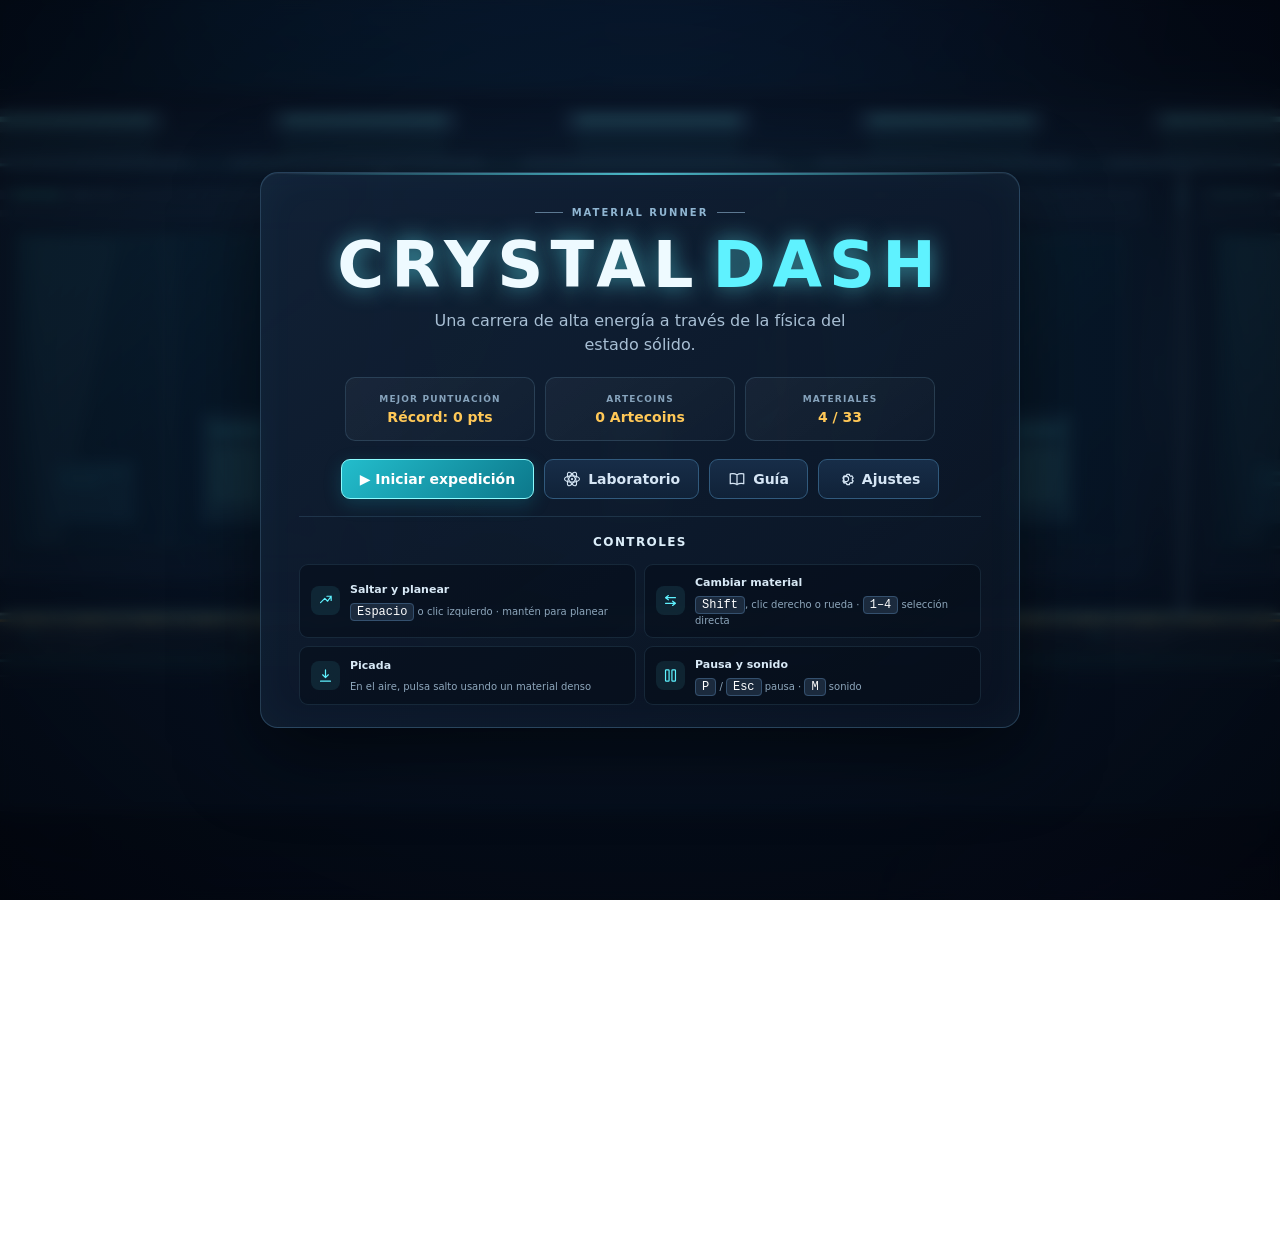
<file: index.html>
<!DOCTYPE html>
<html lang="es">
<head>
  <meta charset="UTF-8">
  <meta http-equiv="refresh" content="0; url=docs/">
  <meta name="viewport" content="width=device-width, initial-scale=1.0">
  <title>Crystal Dash</title>
  <script>
    window.location.replace("docs/" + window.location.search + window.location.hash);
  </script>
</head>
<body style="background:#070b12;color:#d6e6f5;font-family:sans-serif;display:flex;align-items:center;justify-content:center;height:100vh;margin:0;">
  <p>Cargando Crystal Dash... Si no redirige automáticamente, <a href="docs/" style="color:#5ff2ff;">haz clic aquí</a>.</p>
</body>
</html>
</file>
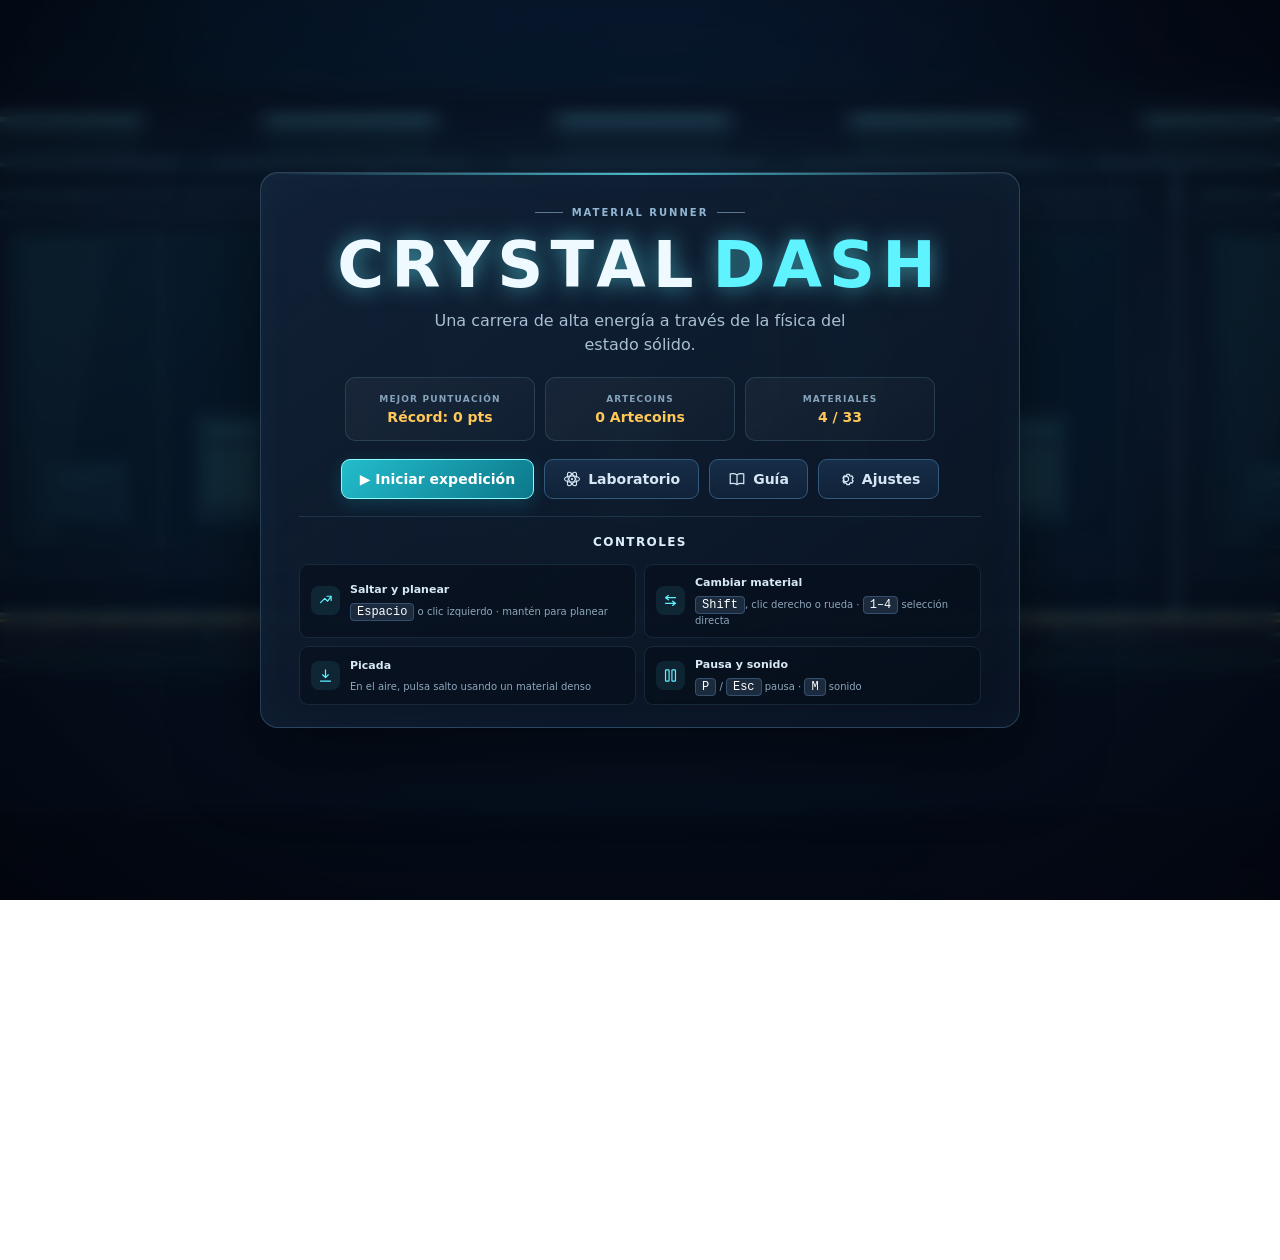
<file: docs/index.html>
<!DOCTYPE html>
<html lang="es">
<head>
<meta charset="UTF-8">
<meta name="viewport" content="width=device-width, initial-scale=1, user-scalable=no">
<title>Crystal Dash — Endless runner de ciencia de materiales</title>
<meta name="description" content="Endless runner táctico basado en propiedades reales de materiales (JARVIS-DFT).">
<link rel="stylesheet" href="css/style.css">
</head>
<body>
<div id="wrap">
  <canvas id="game" width="960" height="540"></canvas>

  <!-- Menú principal -->
  <section id="menu" class="overlay">
    <div class="panel center menu-panel">
      <div class="menu-copy">
        <div class="eyebrow"><span></span> MATERIAL RUNNER <span></span></div>
        <h1 class="logo">CRYSTAL<span>DASH</span></h1>
        <p class="tag">Una carrera de alta energía a través de la física del estado sólido.</p>
        <div class="stats-line">
          <div class="stat-card"><span class="stat-label">MEJOR PUNTUACIÓN</span><b id="menuBest"></b></div>
          <div class="stat-card"><span class="stat-label">ARTECOINS</span><b id="menuCredits"></b></div>
          <div class="stat-card"><span class="stat-label">MATERIALES</span><b id="menuMaterials"></b></div>
        </div>
        <div class="btns">
          <button id="btnPlay" class="primary">▶ Iniciar expedición</button>
          <button id="btnLab"><svg class="atom-icon" viewBox="0 0 24 24" aria-hidden="true"><ellipse cx="12" cy="12" rx="10" ry="4.2"/><ellipse cx="12" cy="12" rx="10" ry="4.2" transform="rotate(60 12 12)"/><ellipse cx="12" cy="12" rx="10" ry="4.2" transform="rotate(120 12 12)"/><circle cx="12" cy="12" r="1.5" class="nucleus"/></svg>Laboratorio</button>
          <button id="btnGuide"><svg class="book-icon" viewBox="0 0 24 24" aria-hidden="true"><path d="M12 6.5C9.7 4.8 6.5 4.4 3 5.2v13c3.5-.8 6.7-.4 9 1.3m0-13c2.3-1.7 5.5-2.1 9-1.3v13c-3.5-.8-6.7-.4-9 1.3m0-13v13"/></svg>Guía</button>
          <button id="btnSettings"><svg class="settings-icon" viewBox="0 0 24 24" aria-hidden="true"><path d="M12 8.5a3.5 3.5 0 1 0 0 7 3.5 3.5 0 0 0 0-7Z"/><path d="m19.4 13.5 1.1.8-1.5 2.6-1.3-.5a7.8 7.8 0 0 1-1.5.9l-.2 1.4h-3l-.3-1.4a7.8 7.8 0 0 1-1.6-.9l-1.3.5-1.5-2.6 1.1-.8a7 7 0 0 1 0-1.8l-1.1-.8 1.5-2.6 1.3.5a7.8 7.8 0 0 1 1.6-.9l.3-1.4h3l.2 1.4a7.8 7.8 0 0 1 1.5.9l1.3-.5 1.5 2.6-1.1.8a7 7 0 0 1 0 1.8Z" transform="translate(-1.4 -1.5) scale(1.12)"/></svg>Ajustes</button>
        </div>
      </div>
      <div class="controls">
        <h2>Controles</h2>
        <div class="control-grid">
          <div class="control-item"><span class="control-icon"><svg viewBox="0 0 24 24"><path d="M5 15l6-6 4 4 5-7M14 6h6v6"/></svg></span><span><b>Saltar y planear</b><small><kbd>Espacio</kbd> o clic izquierdo · mantén para planear</small></span></div>
          <div class="control-item"><span class="control-icon"><svg viewBox="0 0 24 24"><path d="M5 8h14M5 16h14M9 5l-4 3 4 3M15 13l4 3-4 3"/></svg></span><span><b>Cambiar material</b><small><kbd>Shift</kbd>, clic derecho o rueda · <kbd>1–4</kbd> selección directa</small></span></div>
          <div class="control-item"><span class="control-icon"><svg viewBox="0 0 24 24"><path d="M12 4v10M8 11l4 4 4-4M5 20h14"/></svg></span><span><b>Picada</b><small>En el aire, pulsa salto usando un material denso</small></span></div>
          <div class="control-item"><span class="control-icon"><svg viewBox="0 0 24 24"><rect x="5" y="4" width="5" height="16" rx="1"/><rect x="14" y="4" width="5" height="16" rx="1"/></svg></span><span><b>Pausa y sonido</b><small><kbd>P</kbd> / <kbd>Esc</kbd> pausa · <kbd>M</kbd> sonido</small></span></div>
          <div class="control-item touch-only"><span class="control-icon"><svg viewBox="0 0 24 24"><rect x="7" y="3" width="10" height="18" rx="2"/><path d="M10 17h4M12 7v6m-2-2 2 2 2-2"/></svg></span><span><b>Pantalla táctil</b><small>Lado izquierdo para saltar · lado derecho para cambiar material</small></span></div>
        </div>
      </div>
    </div>
  </section>

  <section id="settings" class="overlay hidden">
    <div class="panel center settings-panel">
      <header class="settings-head"><div class="eyebrow"><span></span> CONFIGURACIÓN DE AUDIO <span></span></div><h2>Ajustes</h2></header>
      <p class="settings-intro">Ajusta cada capa de audio por separado.</p>
      <label class="audio-control" for="musicVolume"><span><b>Banda sonora</b><small>Melodía 8 bits</small></span><output id="musicVolumeValue">70%</output><input id="musicVolume" type="range" min="0" max="100" value="70"></label>
      <label class="audio-control" for="effectsVolume"><span><b>Efectos de sonido</b><small>Acciones y ambientes</small></span><output id="effectsVolumeValue">75%</output><input id="effectsVolume" type="range" min="0" max="100" value="75"></label>
      <div class="btns"><button id="settingsBack" class="primary">Volver al menú</button></div>
    </div>
  </section>

  <!-- Laboratorio -->
  <section id="lab" class="overlay hidden">
    <div class="panel wide">
      <header class="lab-head">
        <h2>Laboratorio · Árbol Periódico</h2>
        <svg class="lab-atom-mark" viewBox="0 0 24 24" role="img" aria-label="Átomo"><ellipse cx="12" cy="12" rx="10" ry="4.2"/><ellipse cx="12" cy="12" rx="10" ry="4.2" transform="rotate(60 12 12)"/><ellipse cx="12" cy="12" rx="10" ry="4.2" transform="rotate(120 12 12)"/><circle cx="12" cy="12" r="1.5" class="nucleus"/></svg>
        <div class="credits"><span class="artecoin-symbol" aria-hidden="true">A</span> <b id="labCredits">0</b> <small>Artecoins</small></div>
        <button id="labBack">✕</button>
      </header>
      <nav class="lab-tabs" role="tablist" aria-label="Secciones del laboratorio">
        <button id="labMaterialsTab" class="active" role="tab" aria-selected="true">Materiales</button>
        <button id="labSoundtrackTab" role="tab" aria-selected="false">Soundtracks</button>
      </nav>
      <section id="labMaterialsView" class="lab-view" role="tabpanel">
        <div class="loadout-row">
          <span class="loadout-title">Carrusel equipado <small>· doble clic en un material para intercambiarlo</small></span>
          <div id="loadout"></div>
          <small>Clic en una ranura para vaciarla · máx. 4</small>
        </div>
        <div class="lab-body">
          <div id="matGrid"></div>
          <aside id="matDetail"></aside>
        </div>
      </section>
      <section id="labSoundtrackView" class="lab-view hidden" role="tabpanel">
        <div class="soundtrack-store" aria-labelledby="soundtrackTitle">
          <div class="soundtrack-heading"><div><h3 id="soundtrackTitle">Biblioteca sonora</h3><p>Pistas sintetizadas del juego. Pulsa el botón para escuchar una muestra.</p></div><span class="soundtrack-wallet"><span class="artecoin-symbol" aria-hidden="true">A</span> <b id="soundtrackCredits">0</b> Artecoins</span></div>
          <div id="soundtrackList" class="soundtrack-list"></div>
        </div>
      </section>
    </div>
  </section>

  <!-- Guía -->
  <section id="guide" class="overlay hidden">
    <div class="panel wide scroll">
      <header class="lab-head"><h2>Guía de campo</h2><button id="guideBack">✕</button></header>
      <p class="guide-intro">Consulta las propiedades del cristal para elegir cómo moverte, qué zonas resistir y cuándo cambiar de material.</p>
      <div class="guide-content">
        <section class="guide-section"><h3>Movimiento y resistencia</h3><div class="guide-grid">
          <article><h4>Densidad ρ · gravedad</h4><p>g<sub>eff</sub> = g₀·(ρ/ρ<sub>ref</sub>)<sup>0.45</sup>. Materiales ligeros (Li, grafeno) saltan alto y <b>planean</b> si mantienes salto. Densos (Pb, W, Os) caen en <b>picada</b>: pulsa salto en el aire o cambia a ellos en el ápice.</p></article>
          <article><h4>Módulo volumétrico B · bloques</h4><p>Si B<sub>jugador</sub> &gt; B<sub>obstáculo</sub>, pulverizas el bloque y sumas combo. El contorno <span class="ok">verde</span> indica que tu material puede romperlo.</p></article>
          <article><h4>Módulo de corte G · sierras</h4><p>Los discos de corte se rompen si el módulo G de tu material supera el del obstáculo.</p></article>
          <article><h4>Ductilidad · caídas</h4><p>El cociente de Pugh B/G menor que 1.75 indica fragilidad. Diamante y SiC pueden astillarse en caídas fuertes; cambia a un metal dúctil (Cu, Au) antes de aterrizar.</p></article>
        </div></section>
        <section class="guide-section"><h3>Zonas del laboratorio</h3><div class="guide-grid">
          <article><h4>Temperatura y κ · horno y frío</h4><p>dT/dt depende de la conductividad térmica κ. En plasma prueba aislantes como ZrO₂; si T alcanza el punto de fusión, el material se funde. Un buen conductor al entrar sobrecalentado en criogenia puede activar <b>Thermal Flush</b>.</p></article>
          <article><h4>Bandgap Eg · arcos voltaicos</h4><p>Los metales (Eg = 0) cargan el capacitor y pueden sufrir sobrecarga Joule. Los aislantes (Eg &gt; 3 eV) son inmunes. Los semiconductores conducen al calentarse y pueden sufrir ruptura dieléctrica en frío.</p></article>
          <article><h4>Capacitor · escudo</h4><p>Con al menos 50 % de energía, el escudo absorbe un impacto mortal y consume la mitad de la carga disponible.</p></article>
          <article><h4>Magnetismo μB · campos</h4><p>Bajo un electroimán, un ferromagnético suficientemente fuerte puede adherirse al techo. Por encima de su temperatura de Curie pierde magnetismo; el Gd es ferromagnético bajo 293 K.</p></article>
          <article><h4>Superconductividad Tc · Meissner</h4><p>Si la zona o el material está por debajo de Tc, el estado Meissner permite levitar sobre pinchos y ácido y conservar energía. Referencias: LN₂ 77 K, hielo seco 195 K, He 4.2 K y He-II 1.8 K.</p></article>
        </div></section>
        <section class="guide-section"><h3>Materiales especiales</h3><div class="guide-grid">
          <article><h4>Metaestabilidad · ehull</h4><p>Con ehull &gt; 0.05 eV/átomo, el material puede tener estadísticas alteradas durante un tiempo limitado y luego sufrir una transición de fase. En materiales 2D, la energía de exfoliación de JARVIS se usa como referencia.</p></article>
          <article><h4>Cristales dopantes</h4><p>Recógelos para transformarte durante 8 s en el compuesto indicado, aunque todavía no lo hayas sintetizado.</p></article>
          <article><h4>Datos del laboratorio</h4><p>Los materiales 2D proceden de JARVIS-DFT. Los materiales bulk usan una selección curada que puede actualizarse con el pipeline <code>build_materials_db.py --jarvis3d</code>.</p></article>
        </div></section>
      </div>
    </div>
  </section>

  <!-- Fin de partida -->
  <section id="over" class="overlay hidden">
    <div class="panel center">
      <h2 class="danger" id="overTitle">Fractura catastrófica</h2>
      <p id="overReason" class="reason"></p>
      <div class="score-big"><span id="overScore">0</span><small>puntos</small></div>
      <p id="overInfo"></p>
      <div class="btns">
        <button id="btnRetry" class="primary">↻ Reintentar</button>
        <button id="btnOverLab">Laboratorio</button>
        <button id="btnOverMenu">Menú</button>
      </div>
    </div>
  </section>

  <section id="pause" class="overlay hidden">
    <div class="panel center pause-panel"><div class="eyebrow"><span></span> SIMULACIÓN EN ESPERA <span></span></div><h2>Pausa</h2><p>El cristal permanece estable.</p><div class="btns"><button id="btnResume" class="primary">▶ Continuar</button><button id="btnPauseMenu">Menú</button></div></div>
  </section>
</div>

<script src="data/materials_db.js"></script>
<script src="js/data.js"></script>
<script src="soundtrack/crystal-dash.js"></script>
<script src="soundtrack/laboratorio-carrusel.js"></script>
<script src="soundtrack/pulso-reactores.js"></script>
<script src="soundtrack/resonancia-cuantica.js"></script>
<script src="soundtrack/aurora-de-iones.js"></script>
<script src="soundtrack/melodias-del-subsuelo.js"></script>
<script src="js/audio.js"></script>
<script src="js/crystal.js"></script>
<script src="js/level.js"></script>
<script src="js/game.js"></script>
<script src="js/render.js"></script>
<script src="js/ui.js"></script>
<script src="js/main.js"></script>
</body>
</html>
</file>
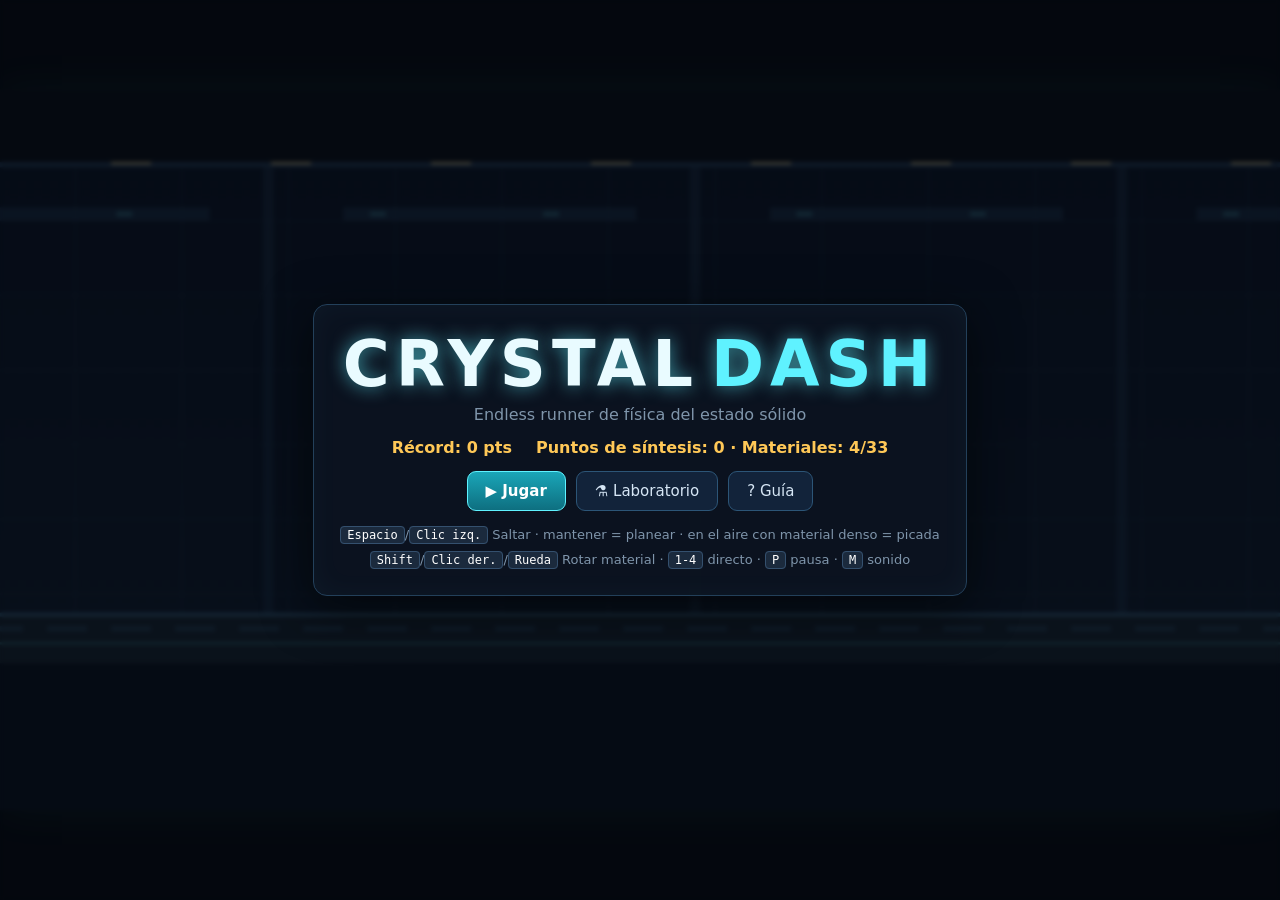
<file: Juego/index.html>
<!DOCTYPE html>
<html lang="es">
<head>
<meta charset="UTF-8">
<meta name="viewport" content="width=device-width, initial-scale=1, user-scalable=no">
<title>Crystal Dash — Endless runner de ciencia de materiales</title>
<meta name="description" content="Endless runner táctico basado en propiedades reales de materiales (JARVIS-DFT).">
<link rel="stylesheet" href="css/style.css">
</head>
<body>
<div id="wrap">
  <canvas id="game" width="960" height="540"></canvas>

  <!-- Menú principal -->
  <section id="menu" class="overlay">
    <div class="panel center">
      <h1 class="logo">CRYSTAL<span>DASH</span></h1>
      <p class="tag">Endless runner de física del estado sólido</p>
      <div class="stats-line"><span id="menuBest"></span><span id="menuCredits"></span></div>
      <div class="btns">
        <button id="btnPlay" class="primary">▶ Jugar</button>
        <button id="btnLab">⚗ Laboratorio</button>
        <button id="btnGuide">? Guía</button>
      </div>
      <div class="controls">
        <div><kbd>Espacio</kbd>/<kbd>Clic izq.</kbd> Saltar · mantener = planear · en el aire con material denso = picada</div>
        <div><kbd>Shift</kbd>/<kbd>Clic der.</kbd>/<kbd>Rueda</kbd> Rotar material · <kbd>1-4</kbd> directo · <kbd>P</kbd> pausa · <kbd>M</kbd> sonido</div>
        <div class="touch-only">Táctil: mitad izquierda = saltar · mitad derecha = cambiar material</div>
      </div>
    </div>
  </section>

  <!-- Laboratorio -->
  <section id="lab" class="overlay hidden">
    <div class="panel wide">
      <header class="lab-head">
        <h2>⚗ Laboratorio · Árbol Periódico</h2>
        <div class="credits">Puntos de síntesis: <b id="labCredits">0</b></div>
        <button id="labBack">✕</button>
      </header>
      <div class="loadout-row">
        <span>Carrusel equipado:</span>
        <div id="loadout"></div>
        <small>Clic en una ranura para vaciarla · máx. 4</small>
      </div>
      <div class="lab-body">
        <div id="matGrid"></div>
        <aside id="matDetail"></aside>
      </div>
    </div>
  </section>

  <!-- Guía -->
  <section id="guide" class="overlay hidden">
    <div class="panel wide scroll">
      <header class="lab-head"><h2>Guía de física</h2><button id="guideBack">✕</button></header>
      <div class="guide-grid">
        <article><h3>Densidad ρ → gravedad</h3><p>g<sub>eff</sub> = g₀·(ρ/ρ<sub>ref</sub>)<sup>0.45</sup>. Materiales ligeros (Li, grafeno) saltan alto y <b>planean</b> si mantienes salto. Densos (Pb, W, Os) caen en <b>picada</b>: pulsa salto en el aire o cambia a ellos en el ápice (<i>air-cancel</i>).</p></article>
        <article><h3>Módulo volumétrico B → romper</h3><p>Si B<sub>jugador</sub> &gt; B<sub>obstáculo</sub> pulverizas el bloque y sumas combo. Si no: fractura catastrófica. Contorno <span class="ok">verde</span> = rompible con tu material actual.</p></article>
        <article><h3>Cociente de Pugh B/G</h3><p>B/G &lt; 1.75 = frágil (diamante, SiC): se astilla al caer desde altura. Cambia a un metal dúctil (Cu, Au) antes de aterrizar.</p></article>
        <article><h3>Módulo de corte G → cizallas</h3><p>Los discos de corte se rompen si tu G supera el suyo.</p></article>
        <article><h3>Conductividad térmica κ</h3><p>dT/dt = k<sub>env</sub>·κ·(T<sub>zona</sub> − T). En plasma usa aislantes (ZrO₂). Si T ≥ T<sub>fusión</sub>: te fundes. Entrar sobrecalentado a criogenia con un buen conductor = <b>Thermal Flush</b> (bonus). Cerámicas frágiles de baja κ sufren choque térmico.</p></article>
        <article><h3>Bandgap E<sub>g</sub> → arcos voltaicos</h3><p>Metales (E<sub>g</sub>=0) cargan el capacitor; si ya está al 100 % sufren sobrecarga Joule. Aislantes (E<sub>g</sub>&gt;3 eV) son inmunes. Semiconductores solo conducen si T &gt; 300 + 300·E<sub>g</sub> K; fríos sufren ruptura dieléctrica.</p></article>
        <article><h3>Capacitor = escudo</h3><p>Con ≥50 % de energía, un golpe mortal se absorbe (cuesta 50 %).</p></article>
        <article><h3>Magnetismo μ<sub>B</sub></h3><p>Bajo un electroimán de techo, un ferromagnético con fuerza magnética mayor que su peso se adhiere al techo. Por encima de su T<sub>Curie</sub> pierde el magnetismo (el Gd solo es ferromagnético por debajo de 293 K).</p></article>
        <article><h3>Superconductividad T<sub>c</sub></h3><p>Si T<sub>zona</sub> &lt; T<sub>c</sub> (o tu T &lt; T<sub>c</sub>): <b>Estado Meissner</b>. Levitas sobre pinchos y ácido, y la energía es infinita. LN₂ 77 K, hielo seco 195 K, He 4.2 K, He-II 1.8 K.</p></article>
        <article><h3>Metaestabilidad (ehull)</h3><p>ehull &gt; 0.05 eV/átomo: estadísticas rotas pero con temporizador. Úsalo demasiado y sufre transición de fase (diamante → grafito, H₃S → azufre). En 2D, la energía de exfoliación de JARVIS hace de ehull.</p></article>
        <article><h3>Cristales dopantes</h3><p>Tócalos para mutar 8 s a ese compuesto, aunque no lo tengas sintetizado.</p></article>
        <article><h3>Datos</h3><p>Los 2D (grafeno, h-BN, MoS₂, NbSe₂, fosforeno) vienen de JARVIS-DFT (jid real). Los bulk usan una semilla curada; el pipeline <code>build_materials_db.py --jarvis3d</code> los refresca desde JARVIS dft_3d.</p></article>
      </div>
    </div>
  </section>

  <!-- Fin de partida -->
  <section id="over" class="overlay hidden">
    <div class="panel center">
      <h2 class="danger" id="overTitle">Fractura catastrófica</h2>
      <p id="overReason" class="reason"></p>
      <div class="score-big"><span id="overScore">0</span><small>puntos</small></div>
      <p id="overInfo"></p>
      <div class="btns">
        <button id="btnRetry" class="primary">↻ Reintentar</button>
        <button id="btnOverLab">⚗ Laboratorio</button>
        <button id="btnOverMenu">Menú</button>
      </div>
    </div>
  </section>

  <section id="pause" class="overlay hidden">
    <div class="panel center"><h2>Pausa</h2><div class="btns"><button id="btnResume" class="primary">▶ Continuar</button><button id="btnPauseMenu">Menú</button></div></div>
  </section>
</div>

<script src="data/materials_db.js"></script>
<script src="js/data.js"></script>
<script src="js/audio.js"></script>
<script src="js/crystal.js"></script>
<script src="js/level.js"></script>
<script src="js/game.js"></script>
<script src="js/render.js"></script>
<script src="js/ui.js"></script>
<script src="js/main.js"></script>
</body>
</html>
</file>
<file: docs/css/style.css>
:root {
  --bg: #050914;
  --panel: rgba(10, 19, 34, 0.9);
  --line: rgba(109, 172, 210, 0.28);
  --cyan: #5ff2ff;
  --text: #d6e6f5;
  --dim: #7f95ab;
  --ok: #5dff9b;
  --bad: #ff5d6c;
  --gold: #ffc857;
}
* { box-sizing: border-box; }
html, body {
  margin: 0; height: 100%; background: radial-gradient(circle at 50% -25%, #133254 0, var(--bg) 46%); color: var(--text);
  font-family: "Segoe UI", system-ui, -apple-system, Roboto, sans-serif;
  overflow: hidden; user-select: none; -webkit-user-select: none;
  touch-action: none;
}
#wrap {
  position: relative; width: 100vw; height: 100vh;
  display: flex; align-items: center; justify-content: center;
  isolation: isolate;
}
#wrap::before, #wrap::after { content: ""; position: absolute; pointer-events: none; z-index: -1; border-radius: 50%; filter: blur(4px); }
#wrap::before { width: min(68vw, 800px); height: min(68vw, 800px); background: radial-gradient(circle, rgba(31, 150, 194, .13), transparent 69%); top: -44%; left: -14%; }
#wrap::after { width: min(45vw, 580px); height: min(45vw, 580px); background: radial-gradient(circle, rgba(82, 73, 162, .12), transparent 70%); right: -12%; bottom: -40%; }
canvas#game {
  display: block; background: #0a1220;
  image-rendering: auto;
  box-shadow: 0 0 0 1px rgba(126, 209, 255, .1), 0 24px 80px rgba(0,0,0,.55), 0 0 60px rgba(95, 242, 255, 0.08);
}
.overlay {
  position: absolute; inset: 0; display: flex; align-items: center; justify-content: center;
  background: linear-gradient(125deg, rgba(3, 7, 15, .76), rgba(4, 13, 25, .55)); backdrop-filter: blur(8px) saturate(120%); z-index: 10;
}
.hidden { display: none !important; }
.panel {
  position: relative; overflow: hidden; background: linear-gradient(145deg, rgba(18, 34, 55, .94), var(--panel)); border: 1px solid var(--line); border-radius: 18px;
  padding: 25px 28px; box-shadow: 0 22px 80px rgba(0,0,0,.6), inset 0 1px 0 rgba(255,255,255,.05), inset 0 0 44px rgba(95,242,255,.04);
  max-width: 94vw; max-height: 94vh;
}
.panel::before { content: ""; position: absolute; height: 2px; left: 22px; right: 22px; top: 0; background: linear-gradient(90deg, transparent, var(--cyan), transparent); opacity: .72; }
.panel.center { text-align: center; min-width: min(560px, 94vw); }
.panel.wide { width: min(1100px, 96vw); height: min(720px, 94vh); display: flex; flex-direction: column; }
.panel.scroll { overflow-y: auto; }
.menu-panel { display: block; padding: 34px 38px 22px; width: min(760px, 94vw); text-align: center !important; }
.menu-panel::after { content: none; }
.menu-copy { position: relative; z-index: 1; }
.eyebrow { display: flex; align-items: center; justify-content: center; gap: 9px; color: #90b6d2; font-size: 10px; font-weight: 700; letter-spacing: 2px; }
.eyebrow span { width: 28px; height: 1px; background: currentColor; opacity: .6; }
.logo { font-size: clamp(36px, 7vw, 64px); margin: 10px 0 0; letter-spacing: 7px; font-weight: 800; color: #eefaff;
  text-shadow: 0 0 22px rgba(95,242,255,.55); }
.logo span { color: var(--cyan); margin-left: 12px; }
.logo { text-align: center; }
.tag { color: #a8bfd4; margin: 7px auto 20px; max-width: 440px; line-height: 1.5; text-align: center; }
.stats-line { display: grid; grid-template-columns: repeat(3, minmax(0, 1fr)); gap: 10px; justify-content: center; margin: 0 auto 18px; max-width: 590px; text-align: center; }
.stat-card { display: flex; flex-direction: column; align-items: center; justify-content: center; gap: 5px; min-height: 64px; padding: 9px 8px; background: linear-gradient(145deg, rgba(255,255,255,.045), rgba(255,255,255,.015)); border: 1px solid rgba(126, 190, 223, .18); border-radius: 10px; }
.stat-label { color: #86a3bc; font-size: 9px; font-weight: 800; letter-spacing: 1.15px; }
.stat-card b { color: var(--gold); font-size: 14px; }
.btns { display: flex; gap: 10px; justify-content: center; flex-wrap: wrap; margin: 12px 0 17px; }
button {
  background: linear-gradient(180deg, #172d48, #102238); color: var(--text); border: 1px solid #315a7d; border-radius: 9px;
  padding: 10px 18px; font-size: 14px; cursor: pointer; font-family: inherit; font-weight: 600; transition: transform .15s, border-color .15s, box-shadow .15s, background .15s;
}
button:hover { background: linear-gradient(180deg, #1e3b5b, #142c47); border-color: var(--cyan); transform: translateY(-1px); box-shadow: 0 6px 16px rgba(0,0,0,.22); }
button:active { transform: translateY(0); }
button:focus-visible { outline: 2px solid #fff; outline-offset: 3px; }
button.primary { background: linear-gradient(135deg, #23bdcc, #0c788b); border-color: #8cfcff; color: #fff; box-shadow: 0 5px 18px rgba(24, 174, 193, .22); font-weight: 800; }
button:disabled { opacity: .4; cursor: default; }
.feature-strip { display: none; }
.feature-strip div { display: flex; align-items: center; justify-content: center; gap: 7px; padding: 9px 7px; color: #8eabc3; font-size: 10px; border-right: 1px solid rgba(126, 190, 223, .12); }
.feature-strip div:last-child { border-right: 0; }.feature-strip b { color: var(--cyan); font-size: 14px; }
.controls { color: var(--dim); font-size: 12px; line-height: 1.9; margin-top: 7px; }
.menu-panel .controls { position: relative; z-index: 1; padding-top: 14px; margin-top: 8px; border-top: 1px solid rgba(117, 180, 215, .16); text-align: center; }
.controls h2 { margin: 0 0 10px; color: #dceefa; font-size: 12px; letter-spacing: 1.4px; text-transform: uppercase; }
.control-grid { display: grid; grid-template-columns: repeat(2, minmax(0, 1fr)); gap: 8px; text-align: left; }
.control-item { display: flex; align-items: center; gap: 10px; min-height: 55px; padding: 8px 11px; background: rgba(4, 12, 23, .52); border: 1px solid rgba(117, 180, 215, .14); border-radius: 9px; }
.control-icon { display: grid; place-items: center; flex: 0 0 29px; width: 29px; height: 29px; border-radius: 8px; color: var(--cyan); background: rgba(95, 242, 255, .09); }
.control-icon svg { width: 17px; height: 17px; fill: none; stroke: currentColor; stroke-width: 1.7; stroke-linecap: round; stroke-linejoin: round; }
.settings-icon { width: 18px; height: 18px; margin-right: 7px; vertical-align: -4px; fill: none; stroke: currentColor; stroke-width: 1.5; stroke-linecap: round; stroke-linejoin: round; }
.settings-panel { width: min(440px, 94vw); }
.settings-head h2 { margin: 10px 0 0; color: #effaff; font-size: 27px; }
.settings-intro { margin: 8px 0 20px; color: #91aabd; font-size: 13px; }
.audio-control { display: grid; grid-template-columns: 1fr auto; align-items: center; gap: 10px 14px; margin: 12px 0; padding: 14px; text-align: left; background: rgba(4, 12, 23, .52); border: 1px solid rgba(117, 180, 215, .18); border-radius: 10px; }
.audio-control span b, .audio-control span small { display: block; }
.audio-control span b { color: #e4f3ff; font-size: 13px; }
.audio-control span small { margin-top: 3px; color: #8ea7bc; font-size: 11px; }
.audio-control output { min-width: 42px; color: var(--cyan); font-weight: 800; font-variant-numeric: tabular-nums; text-align: right; }
.audio-control input { grid-column: 1 / -1; width: 100%; height: 5px; margin: 4px 0; accent-color: var(--cyan); cursor: pointer; touch-action: pan-x; }
.settings-panel .btns { margin: 20px 0 0; }
.lab-tabs { display: flex; gap: 7px; margin: 12px 0 9px; padding: 4px; border: 1px solid rgba(117, 180, 215, .16); border-radius: 10px; background: rgba(3, 11, 21, .62); }
.lab-tabs button { flex: 1; padding: 8px 12px; color: #91aabd; border-color: transparent; background: transparent; font-size: 12px; }
.lab-tabs button.active { color: #ddfbff; border-color: rgba(95, 242, 255, .3); background: linear-gradient(135deg, rgba(25, 103, 123, .56), rgba(21, 50, 76, .72)); box-shadow: inset 0 0 18px rgba(95, 242, 255, .06); }
.lab-view { flex: 1; min-height: 0; }
#labMaterialsView { display: flex; flex-direction: column; }
#labSoundtrackView { overflow-y: auto; padding: 2px 3px 6px; }
.soundtrack-store { min-height: 100%; padding: 18px; border: 1px solid rgba(117, 180, 215, .17); border-radius: 14px; background: linear-gradient(120deg, rgba(7, 18, 31, .72), rgba(15, 33, 53, .55)); }
.soundtrack-heading { display: flex; align-items: center; justify-content: space-between; gap: 12px; margin-bottom: 17px; padding-bottom: 12px; border-bottom: 1px solid rgba(117, 180, 215, .15); }
.soundtrack-heading h3 { margin: 0; color: #e5f5ff; font-size: 19px; letter-spacing: .4px; }
.soundtrack-heading p { margin: 4px 0 0; color: #91aabd; font-size: 11px; }
.soundtrack-group + .soundtrack-group { margin-top: 22px; }
.soundtrack-group-title { display: flex; align-items: baseline; gap: 10px; margin-bottom: 9px; }
.soundtrack-group-title h4 { margin: 0; color: #9eeef5; font-size: 13px; letter-spacing: .6px; text-transform: uppercase; }
.soundtrack-group-title small { color: #8299ad; font-size: 10px; }
.soundtrack-wallet { display: flex; align-items: center; gap: 6px; color: #c3a965; font-size: 10px; white-space: nowrap; }
.soundtrack-wallet .artecoin-symbol { width: 15px; height: 15px; font-size: 9px; }
.soundtrack-list { display: grid; grid-template-columns: repeat(auto-fit, minmax(235px, 1fr)); gap: 10px; }
.track-card { min-width: 0; display: grid; grid-template-columns: 42px minmax(0, 1fr); gap: 8px 11px; align-items: center; padding: 11px; border: 1px solid rgba(105, 156, 192, .2); border-radius: 10px; background: rgba(5, 14, 25, .72); }
.track-card.selected { border-color: rgba(95, 242, 255, .55); box-shadow: inset 0 0 16px rgba(95, 242, 255, .06); }
.track-art { height: 38px; display: flex; align-items: center; justify-content: center; gap: 2px; border-radius: 7px; background: linear-gradient(145deg, #122943, #111a31); }
.track-art i { width: 3px; height: 8px; border-radius: 3px; background: var(--cyan); opacity: .8; }
.track-art i:nth-child(2), .track-art i:nth-child(4) { height: 18px; }.track-art i:nth-child(3) { height: 24px; background: #a98cff; }
.track-copy { min-width: 0; display: grid; gap: 3px; }
.track-copy b { overflow: hidden; color: #e5f5ff; font-size: 12px; text-overflow: ellipsis; white-space: nowrap; }
.track-copy small { overflow: hidden; color: #91aabd; font-size: 10px; text-overflow: ellipsis; white-space: nowrap; }
.track-actions { grid-column: 1 / -1; display: grid; grid-template-columns: 38px minmax(0, 1fr); gap: 8px; align-items: center; }
.track-actions button { width: 100%; min-width: 0; padding: 7px 5px; font-size: 10px; }
.track-actions .track-preview { display: flex; align-items: center; justify-content: center; height: 32px; padding: 0; color: #a7d7e4; border-color: rgba(113, 176, 202, .27); background: rgba(13, 30, 47, .75); cursor: pointer; border-radius: 6px; }
.track-actions .track-preview:hover { color: #e9fcff; border-color: var(--cyan); background: rgba(22, 60, 95, .85); }
.track-actions .track-preview.playing { color: #5ff2ff; border-color: #5ff2ff; background: rgba(18, 55, 78, .9); box-shadow: 0 0 10px rgba(95, 242, 255, .3); }
.track-actions .track-preview svg { display: block; }
.track-tag { display: inline-block; width: fit-content; margin-top: 2px; padding: 2px 6px; border-radius: 4px; font-size: 9px; text-transform: uppercase; letter-spacing: .4px; background: rgba(117, 180, 215, .12); color: #7ec7df; }
.track-card.in-game .track-tag { background: rgba(169, 140, 255, .15); color: #c4b0ff; }
.track-card.selected .track-action { color: #a8f7ff; border-color: rgba(95, 242, 255, .3); background: rgba(22, 86, 99, .35); }
.control-item b, .control-item small { display: block; }.control-item b { margin-bottom: 3px; color: #d8e9f6; font-size: 11px; }.control-item small { color: #8ea7bc; font-size: 10px; line-height: 1.45; }
kbd { background: #1b2a3d; border: 1px solid #34506e; border-radius: 4px; padding: 1px 6px; font-size: 12px; color: #fff; }
.touch-only { display: none; }
@media (pointer: coarse) { .touch-only { display: block; } }
.danger { color: var(--bad); margin: 0 0 6px; text-shadow: 0 0 18px rgba(255, 93, 108, .26); }
.reason { color: var(--text); max-width: 520px; margin: 6px auto 10px; line-height: 1.5; }
.score-big { font-size: 54px; font-weight: 800; color: var(--cyan); }
.score-big small { font-size: 14px; color: var(--dim); margin-left: 8px; }
#overInfo { color: var(--gold); }

/* Laboratorio */
.lab-head { display: flex; align-items: center; gap: 16px; border-bottom: 1px solid var(--line); padding-bottom: 13px; }
.lab-head h2 { margin: 0; flex: 1; font-size: 20px; }
.credits { color: var(--gold); }
.loadout-row { display: flex; align-items: center; gap: 12px; padding: 10px 0; flex-wrap: wrap; color: var(--dim); font-size: 13px; }
#loadout { display: flex; gap: 8px; }
.slot {
  width: 86px; height: 52px; border: 1px dashed #42627f; border-radius: 8px; display: flex; flex-direction: column;
  align-items: center; justify-content: center; cursor: pointer; font-size: 12px; color: var(--dim);
}
.slot.filled { border-style: solid; color: #fff; }
.slot b { font-size: 16px; }
.lab-body { display: flex; gap: 14px; flex: 1; min-height: 0; }
#matGrid { flex: 1; overflow-y: auto; display: grid; grid-template-columns: repeat(auto-fill, minmax(118px, 1fr)); gap: 8px; align-content: start; padding-right: 4px; }
.card {
  border: 1px solid #28455e; border-radius: 10px; padding: 9px; cursor: pointer; background: linear-gradient(145deg, #101f33, #0b1524); position: relative;
  min-height: 96px; transition: transform .12s, border-color .12s, box-shadow .12s;
}
.card:hover { border-color: var(--cyan); transform: translateY(-2px); box-shadow: 0 9px 18px rgba(0,0,0,.22); }
.card.sel { border-color: var(--gold); box-shadow: 0 0 0 1px var(--gold), 0 8px 20px rgba(255, 200, 87, .12); }
.card.locked { opacity: .55; }
.card .f { font-size: 20px; font-weight: 800; }
.card .n { font-size: 11px; color: var(--dim); line-height: 1.2; }
.card .sw { position: absolute; top: 8px; right: 8px; width: 14px; height: 14px; border-radius: 3px; border: 1px solid #fff4; }
.card .tags { margin-top: 4px; display: flex; flex-wrap: wrap; gap: 3px; }
.tagc { font-size: 9px; padding: 1px 4px; border-radius: 3px; background: #1d3049; color: #bcd; }
.tagc.sc { background: #0f4d5a; color: #8ff; } .tagc.mag { background: #4a2a5a; color: #e9f; }
.tagc.meta { background: #5a3a14; color: #fc8; } .tagc.d2 { background: #1f4a2a; color: #9f9; }
.card .cost { font-size: 11px; color: var(--gold); margin-top: 4px; }
.card .eq { position: absolute; bottom: 6px; right: 8px; font-size: 10px; color: var(--ok); }
#matDetail { width: 300px; overflow-y: auto; border-left: 1px solid var(--line); padding-left: 14px; font-size: 13px; }
#matDetail h3 { margin: 4px 0 0; font-size: 22px; }
#matDetail .sub { color: var(--dim); margin-bottom: 8px; }
#matDetail table { width: 100%; border-collapse: collapse; margin: 8px 0; }
#matDetail td { padding: 3px 2px; border-bottom: 1px solid #16273a; }
#matDetail td:last-child { text-align: right; color: #fff; font-variant-numeric: tabular-nums; }
#matDetail .src { color: var(--dim); font-size: 11px; margin-top: 6px; }
#matDetail .actions { display: flex; gap: 8px; margin-top: 10px; flex-wrap: wrap; }
#matDetail canvas { display: block; margin: 6px auto; }
.ok { color: var(--ok); }

/* Guía */
.guide-intro { margin: 7px 0 2px; max-width: 820px; color: #9fb8cc; font-size: 13px; line-height: 1.5; }
.guide-content { display: grid; gap: 18px; padding: 8px 0 12px; }
.guide-section > h3 { display: flex; align-items: center; gap: 9px; margin: 0 0 9px; color: #8bdbe8; font-size: 12px; letter-spacing: 1.15px; text-transform: uppercase; }
.guide-section > h3::before { content: ""; width: 18px; height: 2px; background: linear-gradient(90deg, var(--cyan), transparent); }
.guide-grid { display: grid; grid-template-columns: repeat(auto-fill, minmax(300px, 1fr)); gap: 10px; }
.guide-grid article { background: linear-gradient(145deg, #102037, #0c1727); border: 1px solid #28445f; border-radius: 10px; padding: 12px 14px; transition: border-color .15s, transform .15s; }
.guide-grid article:hover { border-color: rgba(95,242,255,.7); transform: translateY(-1px); }
.guide-grid h4 { margin: 2px 0 6px; color: var(--cyan); font-size: 14px; }
.guide-grid p { margin: 0; font-size: 13px; line-height: 1.55; color: #c5d6e6; }
code { background: #1b2a3d; padding: 1px 5px; border-radius: 4px; }

/* Scroll discreto y estados complementarios */
* { scrollbar-width: thin; scrollbar-color: #355d7c transparent; }
::-webkit-scrollbar { width: 9px; height: 9px; }
::-webkit-scrollbar-thumb { background: #31536f; border: 2px solid transparent; background-clip: padding-box; border-radius: 99px; }
.pause-panel h2 { margin: 9px 0 3px; font-size: 34px; color: #eefaff; }
.pause-panel p { margin: 0 0 12px; color: var(--dim); }

/* Lenguaje visual del juego y sus pantallas */
.overlay { background: radial-gradient(ellipse at 50% 40%, rgba(11, 29, 54, .55), rgba(2, 5, 12, .82)); backdrop-filter: blur(7px) saturate(125%); }
.panel.wide { border-color: rgba(99, 185, 231, .34); background: linear-gradient(150deg, rgba(13, 26, 44, .98), rgba(7, 13, 25, .98)); }
.lab-head h2 { color: #eaf8ff; letter-spacing: .2px; }.lab-head button { min-width: 38px; padding: 7px 12px; }
.loadout-row { padding: 14px 0; }.slot { background: rgba(11, 23, 39, .74); transition: transform .16s, box-shadow .16s, background .16s; }.slot:hover { transform: translateY(-2px); box-shadow: 0 5px 16px rgba(0,0,0,.28); }
#matGrid { padding: 2px 8px 6px 2px; gap: 10px; }
.card { background: linear-gradient(145deg, rgba(20, 36, 58, .96), rgba(9, 17, 31, .96)); box-shadow: inset 0 1px 0 rgba(255,255,255,.035); }
.card.locked { opacity: .68; }.card .f { color: #eaf8ff; }.card .eq { background: rgba(27, 75, 61, .55); padding: 2px 5px; border-radius: 4px; }
#matDetail { border-left-color: rgba(109, 172, 210, .24); }
#matDetail table tr:hover { background: rgba(95, 210, 255, .045); }
.guide-grid article { box-shadow: inset 0 1px 0 rgba(255,255,255,.035), 0 8px 20px rgba(0,0,0,.12); }
.panel.center:not(.menu-panel) { border-color: rgba(103, 196, 236, .36); }
#over .panel { background: radial-gradient(ellipse at 50% 0, rgba(110, 36, 55, .2), transparent 60%), linear-gradient(145deg, rgba(20, 27, 43, .98), rgba(8, 13, 25, .98)); }
.score-big { text-shadow: 0 0 24px rgba(95, 242, 255, .34); }
button.primary:hover { background: linear-gradient(135deg, #48d7e1, #108ba0); box-shadow: 0 7px 22px rgba(24, 174, 193, .34); }
@media (max-width: 760px) { #matDetail { border-top-color: rgba(109, 172, 210, .24); } .menu-panel .controls { font-size: 11px; } }

/* Interacción del laboratorio */
.credits { display: flex; align-items: baseline; gap: 6px; padding: 7px 11px; border: 1px solid rgba(255, 200, 87, .2); border-radius: 9px; background: rgba(255, 200, 87, .07); color: var(--gold); }
.artecoin-symbol { display: inline-grid; place-items: center; width: 17px; height: 17px; border: 1.5px solid currentColor; border-radius: 50%; font: 800 10px/1 system-ui; }
.lab-music { display: flex; align-items: center; gap: 12px; padding: 6px 9px 6px 12px; border: 1px solid rgba(125, 198, 230, .2); border-radius: 9px; background: rgba(21, 49, 75, .55); }
.lab-music > div { display: grid; gap: 2px; white-space: nowrap; }
.lab-music b { color: #e8f6ff; font-size: 11px; }
.lab-music small { color: #91aabd; font-size: 9px; }
.lab-music button { padding: 7px 10px; font-size: 10px; white-space: nowrap; }
.lab-music button:disabled { opacity: .48; cursor: not-allowed; }
.atom-icon { display: inline-block; width: 18px; height: 18px; margin-right: 7px; vertical-align: -4px; fill: none; stroke: currentColor; stroke-width: 1.45; stroke-linecap: round; stroke-linejoin: round; }
.atom-icon .nucleus, .lab-atom-mark .nucleus { fill: currentColor; stroke: none; }
.lab-head .lab-atom-mark { width: 27px; height: 27px; margin-left: auto; margin-right: 0; fill: none; stroke: var(--cyan); stroke-width: 1.35; stroke-linecap: round; stroke-linejoin: round; filter: drop-shadow(0 0 5px rgba(95,242,255,.35)); }
.synthesis-burst { animation: synthesis-panel .72s cubic-bezier(.2,.8,.2,1); }
.synthesis-burst::after { content: ""; position: absolute; z-index: 5; pointer-events: none; inset: 0; border-radius: inherit; background: radial-gradient(circle at 50% 38%, rgba(95,242,255,.32), transparent 55%); animation: synthesis-flash .72s ease-out forwards; }
.synthesis-burst #matDetail { animation: synthesis-detail .72s cubic-bezier(.2,.8,.2,1); }
@keyframes synthesis-panel { 0% { box-shadow: 0 22px 80px rgba(0,0,0,.6), 0 0 0 0 rgba(95,242,255,0); } 35% { box-shadow: 0 22px 80px rgba(0,0,0,.6), 0 0 0 2px rgba(95,242,255,.7), 0 0 44px rgba(95,242,255,.32); } 100% { box-shadow: 0 22px 80px rgba(0,0,0,.6), 0 0 0 0 rgba(95,242,255,0); } }
@keyframes synthesis-flash { 0% { opacity: .8; } 100% { opacity: 0; } }
@keyframes synthesis-detail { 0% { transform: scale(.97); filter: brightness(1); } 40% { transform: scale(1.015); filter: brightness(1.45); } 100% { transform: scale(1); filter: brightness(1); } }
.credits > span { color: #ffe18c; }.credits small { color: #a99468; font-size: 10px; }
.loadout-title { width: 100%; color: #d6e6f5; font-weight: 700; }.loadout-title small { color: var(--dim); font-weight: 400; }
.slot.target { box-shadow: 0 0 0 1px var(--cyan), 0 0 15px rgba(95,242,255,.16); }
.slot.equip { animation: slot-equip .42s ease-out; }.slot.remove { animation: slot-remove .35s ease-in; }
@keyframes slot-equip { 0% { transform: scale(.86); background: rgba(95,242,255,.24); } 60% { transform: scale(1.08); } 100% { transform: scale(1); } }
@keyframes slot-remove { 0% { transform: scale(1); opacity: 1; } 55% { transform: scale(.88); opacity: .45; } 100% { transform: scale(1); opacity: 1; } }
.tier-heading { margin: 8px 0 0; padding: 8px 2px 5px; border-bottom: 1px solid rgba(111, 175, 211, .2); color: #8dc8e5; font-size: 12px; letter-spacing: 1px; text-transform: uppercase; }
.card { min-height: 132px; padding: 12px; display: flex; flex-direction: column; }.card.sel { animation: card-select .25s ease-out; }.card-meta { display: flex; align-items: center; gap: 4px; margin-top: 6px; color: #7894ac; font-size: 9px; }.card .eq { position: static; margin-left: auto; font-size: 9px; }
.card .f { padding-right: 20px; line-height: 1.2; }.card .n { min-height: 28px; padding-right: 3px; overflow-wrap: anywhere; }.card .tags { margin-top: auto; padding-top: 7px; }.card .cost { align-self: flex-start; max-width: 100%; padding: 4px 7px; border: 1px solid rgba(255,200,87,.22); border-radius: 6px; background: rgba(255,200,87,.07); white-space: normal; line-height: 1.25; }
.card.dragging, .slot.dragging { opacity: .42; }.slot.drop-target { border-color: var(--cyan) !important; background: rgba(40,190,230,.18) !important; box-shadow: 0 0 18px rgba(95,242,255,.28); transform: scale(1.04); }
.tier-heading { position: relative; padding: 10px 10px 8px 14px; border: 0; border-left: 3px solid currentColor; border-radius: 0 7px 7px 0; background: linear-gradient(90deg, color-mix(in srgb, currentColor 12%, transparent), transparent 78%); }
.tier-heading { cursor: pointer; user-select: none; transition: filter .16s ease, padding .16s ease; }
.tier-heading:hover { filter: brightness(1.25); }
.tier-heading::after { content: ""; float: right; width: 7px; height: 7px; margin: 1px 5px 0 0; border-right: 1.5px solid currentColor; border-bottom: 1.5px solid currentColor; transform: rotate(45deg); transition: transform .2s ease; }
.tier-heading[aria-expanded="false"]::after { transform: rotate(-45deg); }
.tier-item-hidden { display: none !important; }
.tier-heading[data-tier="0"] { color: #79c9ef; }.tier-heading[data-tier="1"] { color: #7ee6b0; }.tier-heading[data-tier="2"] { color: #d0a0ff; }.tier-heading[data-tier="3"] { color: #ffd271; }
.tier-heading[data-tier="4"] { color: #ff75bd; }
@keyframes card-select { 0% { transform: scale(.96); } 70% { transform: scale(1.025); } 100% { transform: scale(1); } }
.detail-change { animation: detail-in .3s ease-out; } @keyframes detail-in { from { opacity: .35; transform: translateY(7px); } to { opacity: 1; transform: translateY(0); } }
.detail-hero { display: flex; align-items: center; gap: 8px; min-height: 112px; padding: 5px 8px; margin-bottom: 8px; border: 1px solid rgba(95,242,255,.16); border-radius: 11px; background: radial-gradient(ellipse at 18% 50%, rgba(54,127,178,.18), transparent 65%), rgba(7,15,27,.7); }
.detail-hero canvas { flex: 0 0 120px; width: 120px; height: 90px; }.detail-kicker { color: #7fa7c0; font-size: 9px; font-weight: 800; letter-spacing: 1.2px; }.detail-title h3 { margin: 3px 0; font-size: 23px; }.detail-title h3 small { color: var(--cyan); font-size: 11px; }.detail-title .sub { margin: 0; font-size: 11px; }
.property-heading { margin: 9px 0 4px; color: #9bc8df; font-size: 10px; font-weight: 800; letter-spacing: 1px; text-transform: uppercase; }
#matDetail table { margin: 4px 0 10px; }#matDetail td { padding: 6px 5px; border-bottom: 1px solid rgba(127,169,197,.11); font-size: 11px; }#matDetail td:first-child { color: #91a9bc; }#matDetail td:last-child { color: #ecf7ff; font-weight: 650; }#matDetail td small { color: #7894aa; font-size: 9px; font-weight: 400; }
#matDetail .actions button { width: 100%; }.note { color: var(--gold) !important; padding: 8px; border-radius: 7px; background: rgba(255,200,87,.07); }

/* Escaparate de cristal: arte CSS del menú principal */
.crystal-stage { position: relative; z-index: 1; align-self: stretch; min-height: 265px; overflow: hidden; border: 1px solid rgba(105, 216, 255, .25); border-radius: 15px; background: radial-gradient(circle at 50% 46%, rgba(29, 177, 220, .22), transparent 28%), linear-gradient(145deg, rgba(3, 18, 34, .72), rgba(24, 38, 70, .5)); box-shadow: inset 0 0 36px rgba(51, 190, 255, .08), 0 10px 32px rgba(0, 0, 0, .24); }
.crystal-stage::before, .crystal-stage::after { content: ""; position: absolute; pointer-events: none; }.crystal-stage::before { inset: 11px; border: 1px solid rgba(150, 236, 255, .1); border-radius: 9px; }.crystal-stage::after { width: 150%; height: 35%; left: -20%; bottom: -14%; background: radial-gradient(ellipse, rgba(82, 55, 190, .35), transparent 62%); filter: blur(18px); }
.stage-label { position: absolute; top: 17px; left: 17px; right: 17px; display: flex; align-items: center; gap: 7px; color: #8dbbd3; font-size: 9px; font-weight: 700; letter-spacing: 1.4px; }.stage-label i { width: 7px; height: 7px; border-radius: 50%; background: var(--ok); box-shadow: 0 0 12px var(--ok); animation: pulse 2.2s infinite; }.stage-label strong { margin-left: auto; color: var(--cyan); font-weight: 700; }
.crystal-core { position: absolute; width: 112px; height: 112px; left: calc(50% - 56px); top: calc(48% - 56px); transform-style: preserve-3d; animation: crystal-float 6s ease-in-out infinite; filter: drop-shadow(0 0 17px rgba(77, 236, 255, .55)); }
.crystal-core::before { content: ""; position: absolute; inset: 16px; background: #73efff; clip-path: polygon(50% 0, 96% 32%, 79% 89%, 50% 100%, 12% 77%, 4% 32%); opacity: .92; }.crystal-core::after { content: ""; position: absolute; inset: 22px 27px; background: linear-gradient(135deg, #f5ffff, #34b9ff 40%, #4a49c9); clip-path: polygon(50% 0, 100% 30%, 70% 100%, 25% 85%, 0 30%); }
.crystal-core em { position: absolute; z-index: 2; left: 0; right: 0; top: 43px; font-style: normal; font-size: 20px; font-weight: 800; letter-spacing: 1px; color: #fff; text-shadow: 0 1px 6px #003a69; }
.facet { position: absolute; z-index: 1; display: block; opacity: .72; clip-path: polygon(50% 0, 100% 100%, 0 100%); }.f1 { width: 54px; height: 44px; left: 29px; top: 8px; background: #d7ffff; }.f2 { width: 52px; height: 60px; left: 10px; top: 47px; background: #1687c7; transform: rotate(94deg); }.f3 { width: 52px; height: 60px; right: 10px; top: 47px; background: #7153ff; transform: rotate(-94deg); }.f4 { width: 46px; height: 45px; left: 33px; bottom: 8px; background: #16c9dd; transform: rotate(180deg); }
.orbit { position: absolute; left: 50%; top: 48%; border: 1px solid rgba(111, 233, 255, .36); border-radius: 50%; transform: translate(-50%, -50%) rotateX(68deg); }.orbit::after { content: ""; position: absolute; width: 7px; height: 7px; top: -4px; left: 50%; border-radius: 50%; background: #f7dd7c; box-shadow: 0 0 11px #ffe070; }.orbit-a { width: 202px; height: 82px; animation: orbit 6.5s linear infinite; }.orbit-b { width: 214px; height: 88px; transform: translate(-50%, -50%) rotateX(68deg) rotate(60deg); border-color: rgba(197, 143, 255, .34); animation: orbit-b 8s linear infinite; }.orbit-c { width: 181px; height: 72px; transform: translate(-50%, -50%) rotateX(68deg) rotate(-52deg); border-color: rgba(108, 255, 183, .27); animation: orbit-c 7s linear infinite; }
.scan-line { position: absolute; left: 12%; width: 76%; height: 1px; background: #a9f8ff; box-shadow: 0 0 13px #5ff2ff; opacity: .45; animation: scan 3.8s ease-in-out infinite; }.stage-readout { position: absolute; display: grid; grid-template-columns: 1fr auto; gap: 3px 10px; left: 17px; right: 17px; bottom: 16px; color: #789ab3; font-size: 8px; letter-spacing: 1px; text-align: left; }.stage-readout b { color: #d7f5ff; font-size: 9px; letter-spacing: .5px; text-align: right; }
@keyframes crystal-float { 0%, 100% { transform: translateY(0) rotate(0deg) scale(1); } 50% { transform: translateY(-10px) rotate(9deg) scale(1.04); } }
@keyframes orbit { to { transform: translate(-50%, -50%) rotateX(68deg) rotate(360deg); } } @keyframes orbit-b { to { transform: translate(-50%, -50%) rotateX(68deg) rotate(420deg); } } @keyframes orbit-c { to { transform: translate(-50%, -50%) rotateX(68deg) rotate(308deg); } } @keyframes scan { 0%, 100% { top: 27%; opacity: .05; } 50% { top: 73%; opacity: .7; } } @keyframes pulse { 50% { opacity: .35; box-shadow: 0 0 3px var(--ok); } }
@media (prefers-reduced-motion: no-preference) { .card { animation: card-arrive .35s both; } #matGrid .card:nth-child(2n) { animation-delay: .03s; } #matGrid .card:nth-child(3n) { animation-delay: .06s; } } @keyframes card-arrive { from { opacity: 0; transform: translateY(7px); } to { opacity: 1; transform: translateY(0); } }
@media (prefers-reduced-motion: reduce) { *, *::before, *::after { animation-duration: .01ms !important; animation-iteration-count: 1 !important; scroll-behavior: auto !important; } }

@media (max-width: 760px) {
  .menu-panel { display: block; padding: 27px 18px 20px; }
  .panel { padding: 20px 16px; }
  .panel.center { min-width: 0; width: calc(100vw - 24px); }
  .logo { letter-spacing: 4px; }.logo span { margin-left: 6px; }
  .stats-line { grid-template-columns: 1fr; gap: 6px; }
  .stat-card { min-height: 52px; }
  .control-grid { grid-template-columns: 1fr; }
  .crystal-stage { display: none; }
  .lab-body { flex-direction: column; }
  #matDetail { width: auto; border-left: 0; border-top: 1px solid var(--line); padding: 10px 0 0; max-height: 40%; }
  .lab-head { flex-wrap: wrap; gap: 8px; }
  .lab-head h2 { flex: 1 0 100%; }
  .soundtrack-list { grid-template-columns: minmax(0, 1fr); }
  .soundtrack-store { padding: 13px; }
  .soundtrack-heading { align-items: flex-start; }
  .soundtrack-group-title { align-items: flex-start; flex-direction: column; gap: 3px; }
  .guide-grid { grid-template-columns: minmax(0, 1fr); }
}
.book-icon { display: inline-block; width: 18px; height: 18px; margin-right: 7px; vertical-align: -4px; fill: none; stroke: currentColor; stroke-width: 1.65; stroke-linecap: round; stroke-linejoin: round; }
.card.locked { opacity: .48; filter: saturate(.62); }
.card.locked:hover { opacity: .72; filter: saturate(.82); }
.lock-mark { position: absolute; z-index: 2; top: 8px; right: 8px; width: 17px; height: 17px; fill: none; stroke: #b8c9d7; stroke-width: 1.6; stroke-linecap: round; stroke-linejoin: round; opacity: .86; filter: drop-shadow(0 1px 3px #030811); }
.card.locked { opacity: 1; filter: none; background: linear-gradient(145deg, #272d35, #171c23); border-color: #424a54; }
.card.locked > :not(.lock-mark) { filter: grayscale(1); opacity: .34; }
.card.locked .lock-mark { top: 50%; left: 50%; right: auto; width: 58px; height: 58px; transform: translate(-50%, -50%); stroke: #d6dbe0; stroke-width: 1.25; opacity: .9; filter: drop-shadow(0 3px 10px rgba(0,0,0,.7)); }
.card.locked:hover { background: linear-gradient(145deg, #303740, #1c222a); }
.synthesize-button { color: #fff8df !important; border-color: #ffe08a !important; background: linear-gradient(135deg, #d99a18, #946008) !important; box-shadow: 0 0 0 1px rgba(255,216,111,.22), 0 0 18px rgba(255,187,48,.28), inset 0 1px 0 rgba(255,255,255,.24) !important; }
.synthesize-button:hover, .synthesize-button:focus-visible { background: linear-gradient(135deg, #f5bd35, #b5780b) !important; box-shadow: 0 0 0 1px rgba(255,225,140,.45), 0 0 27px rgba(255,190,52,.58), inset 0 1px 0 rgba(255,255,255,.34) !important; }
.synthesize-button:disabled { filter: grayscale(.75); box-shadow: none !important; }
</file>
<file: Juego/css/style.css>
:root {
  --bg: #070b12;
  --panel: rgba(12, 20, 32, 0.94);
  --line: #23405a;
  --cyan: #5ff2ff;
  --text: #d6e6f5;
  --dim: #7f95ab;
  --ok: #5dff9b;
  --bad: #ff5d6c;
  --gold: #ffc857;
}
* { box-sizing: border-box; }
html, body {
  margin: 0; height: 100%; background: var(--bg); color: var(--text);
  font-family: "Segoe UI", system-ui, -apple-system, Roboto, sans-serif;
  overflow: hidden; user-select: none; -webkit-user-select: none;
  touch-action: none;
}
#wrap {
  position: relative; width: 100vw; height: 100vh;
  display: flex; align-items: center; justify-content: center;
}
canvas#game {
  display: block; background: #0a1220;
  image-rendering: auto;
  box-shadow: 0 0 40px rgba(95, 242, 255, 0.08);
}
.overlay {
  position: absolute; inset: 0; display: flex; align-items: center; justify-content: center;
  background: rgba(3, 6, 12, 0.55); backdrop-filter: blur(2px); z-index: 10;
}
.hidden { display: none !important; }
.panel {
  background: var(--panel); border: 1px solid var(--line); border-radius: 14px;
  padding: 22px 26px; box-shadow: 0 10px 50px rgba(0,0,0,.6), inset 0 0 30px rgba(95,242,255,.04);
  max-width: 94vw; max-height: 94vh;
}
.panel.center { text-align: center; min-width: min(560px, 94vw); }
.panel.wide { width: min(1100px, 96vw); height: min(720px, 94vh); display: flex; flex-direction: column; }
.panel.scroll { overflow-y: auto; }
.logo { font-size: clamp(36px, 7vw, 64px); margin: 0; letter-spacing: 6px; font-weight: 800; color: #e9fbff;
  text-shadow: 0 0 18px rgba(95,242,255,.6); }
.logo span { color: var(--cyan); margin-left: 12px; }
.tag { color: var(--dim); margin: 4px 0 14px; }
.stats-line { display: flex; gap: 24px; justify-content: center; color: var(--gold); margin-bottom: 14px; font-weight: 600; }
.btns { display: flex; gap: 10px; justify-content: center; flex-wrap: wrap; margin: 12px 0; }
button {
  background: #12233a; color: var(--text); border: 1px solid #2c5577; border-radius: 9px;
  padding: 10px 18px; font-size: 15px; cursor: pointer; font-family: inherit; transition: .15s;
}
button:hover { background: #1a3352; border-color: var(--cyan); }
button.primary { background: linear-gradient(180deg, #1aa6b8, #0e6f80); border-color: #5ff2ff; color: #fff; font-weight: 700; }
button:disabled { opacity: .4; cursor: default; }
.controls { color: var(--dim); font-size: 13px; line-height: 1.9; margin-top: 10px; }
kbd { background: #1b2a3d; border: 1px solid #34506e; border-radius: 4px; padding: 1px 6px; font-size: 12px; color: #fff; }
.touch-only { display: none; }
@media (pointer: coarse) { .touch-only { display: block; } }
.danger { color: var(--bad); margin: 0 0 6px; }
.reason { color: var(--text); max-width: 520px; margin: 6px auto 10px; line-height: 1.5; }
.score-big { font-size: 54px; font-weight: 800; color: var(--cyan); }
.score-big small { font-size: 14px; color: var(--dim); margin-left: 8px; }
#overInfo { color: var(--gold); }

/* Laboratorio */
.lab-head { display: flex; align-items: center; gap: 16px; border-bottom: 1px solid var(--line); padding-bottom: 10px; }
.lab-head h2 { margin: 0; flex: 1; font-size: 20px; }
.credits { color: var(--gold); }
.loadout-row { display: flex; align-items: center; gap: 12px; padding: 10px 0; flex-wrap: wrap; color: var(--dim); font-size: 13px; }
#loadout { display: flex; gap: 8px; }
.slot {
  width: 86px; height: 52px; border: 1px dashed #345; border-radius: 8px; display: flex; flex-direction: column;
  align-items: center; justify-content: center; cursor: pointer; font-size: 12px; color: var(--dim);
}
.slot.filled { border-style: solid; color: #fff; }
.slot b { font-size: 16px; }
.lab-body { display: flex; gap: 14px; flex: 1; min-height: 0; }
#matGrid { flex: 1; overflow-y: auto; display: grid; grid-template-columns: repeat(auto-fill, minmax(118px, 1fr)); gap: 8px; align-content: start; padding-right: 4px; }
.card {
  border: 1px solid #22384f; border-radius: 9px; padding: 8px; cursor: pointer; background: #0d1828; position: relative;
  min-height: 92px; transition: .12s;
}
.card:hover { border-color: var(--cyan); transform: translateY(-1px); }
.card.sel { border-color: var(--gold); box-shadow: 0 0 0 1px var(--gold); }
.card.locked { opacity: .55; }
.card .f { font-size: 20px; font-weight: 800; }
.card .n { font-size: 11px; color: var(--dim); line-height: 1.2; }
.card .sw { position: absolute; top: 8px; right: 8px; width: 14px; height: 14px; border-radius: 3px; border: 1px solid #fff4; }
.card .tags { margin-top: 4px; display: flex; flex-wrap: wrap; gap: 3px; }
.tagc { font-size: 9px; padding: 1px 4px; border-radius: 3px; background: #1d3049; color: #bcd; }
.tagc.sc { background: #0f4d5a; color: #8ff; } .tagc.mag { background: #4a2a5a; color: #e9f; }
.tagc.meta { background: #5a3a14; color: #fc8; } .tagc.d2 { background: #1f4a2a; color: #9f9; }
.card .cost { font-size: 11px; color: var(--gold); margin-top: 4px; }
.card .eq { position: absolute; bottom: 6px; right: 8px; font-size: 10px; color: var(--ok); }
#matDetail { width: 300px; overflow-y: auto; border-left: 1px solid var(--line); padding-left: 14px; font-size: 13px; }
#matDetail h3 { margin: 4px 0 0; font-size: 22px; }
#matDetail .sub { color: var(--dim); margin-bottom: 8px; }
#matDetail table { width: 100%; border-collapse: collapse; margin: 8px 0; }
#matDetail td { padding: 3px 2px; border-bottom: 1px solid #16273a; }
#matDetail td:last-child { text-align: right; color: #fff; font-variant-numeric: tabular-nums; }
#matDetail .src { color: var(--dim); font-size: 11px; margin-top: 6px; }
#matDetail .actions { display: flex; gap: 8px; margin-top: 10px; flex-wrap: wrap; }
#matDetail canvas { display: block; margin: 6px auto; }
.ok { color: var(--ok); }

/* Guía */
.guide-grid { display: grid; grid-template-columns: repeat(auto-fill, minmax(300px, 1fr)); gap: 12px; padding-top: 12px; }
.guide-grid article { background: #0d1828; border: 1px solid #1e3550; border-radius: 10px; padding: 10px 14px; }
.guide-grid h3 { margin: 2px 0 6px; color: var(--cyan); font-size: 15px; }
.guide-grid p { margin: 0; font-size: 13px; line-height: 1.55; color: #c5d6e6; }
code { background: #1b2a3d; padding: 1px 5px; border-radius: 4px; }

@media (max-width: 760px) {
  .lab-body { flex-direction: column; }
  #matDetail { width: auto; border-left: 0; border-top: 1px solid var(--line); padding: 10px 0 0; max-height: 40%; }
}
</file>
